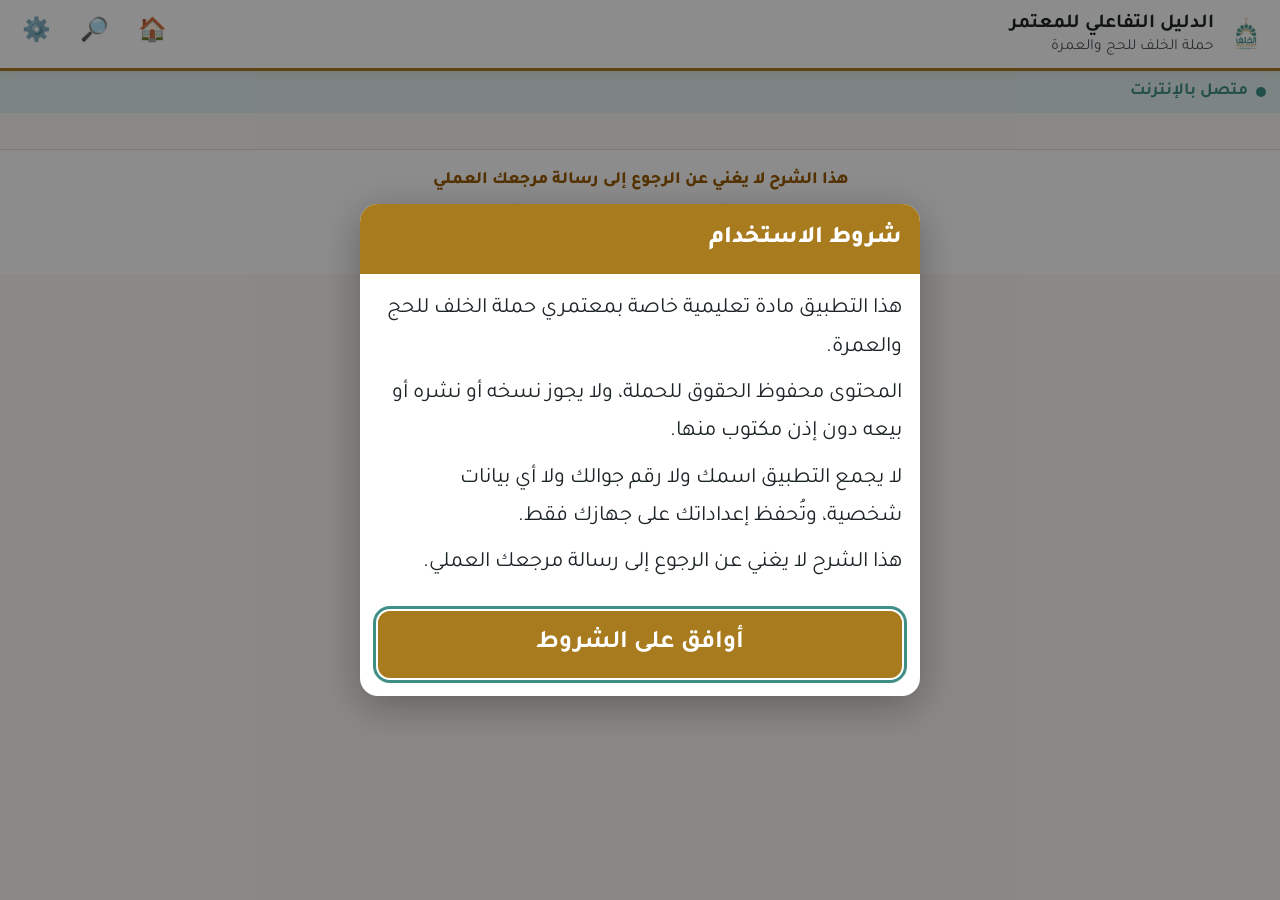
<file: index.html>
<!doctype html>
<html lang="ar" dir="rtl">
<head>
<meta charset="utf-8">
<meta name="viewport" content="width=device-width, initial-scale=1, viewport-fit=cover">
<meta name="robots" content="noindex, nofollow, noarchive, nosnippet, noimageindex">
<meta name="theme-color" content="#a87b1e">
<meta name="description" content="الدليل التفاعلي للمعتمر — حملة الخلف للحج والعمرة">
<title>الدليل التفاعلي للمعتمر</title>
<link rel="manifest" href="manifest.webmanifest">
<link rel="icon" href="assets/img/icon-192.png">
<link rel="apple-touch-icon" href="assets/img/icon-192.png">
<link rel="preload" href="assets/fonts/tajawal-arabic-700-normal.woff2" as="font" type="font/woff2" crossorigin>
<link rel="preload" href="assets/fonts/noto-naskh-arabic-arabic-600-normal.woff2" as="font" type="font/woff2" crossorigin>
<link rel="stylesheet" href="css/app.css">
</head>
<body>
<noscript><p style="padding:20px">يحتاج التطبيق تفعيل JavaScript في المتصفح.</p></noscript>
<div id="app"><div class="spinner" role="status" aria-label="جارٍ التحميل"></div></div>
<script type="module" src="js/pilgrim.js"></script>
</body>
</html>
</file>
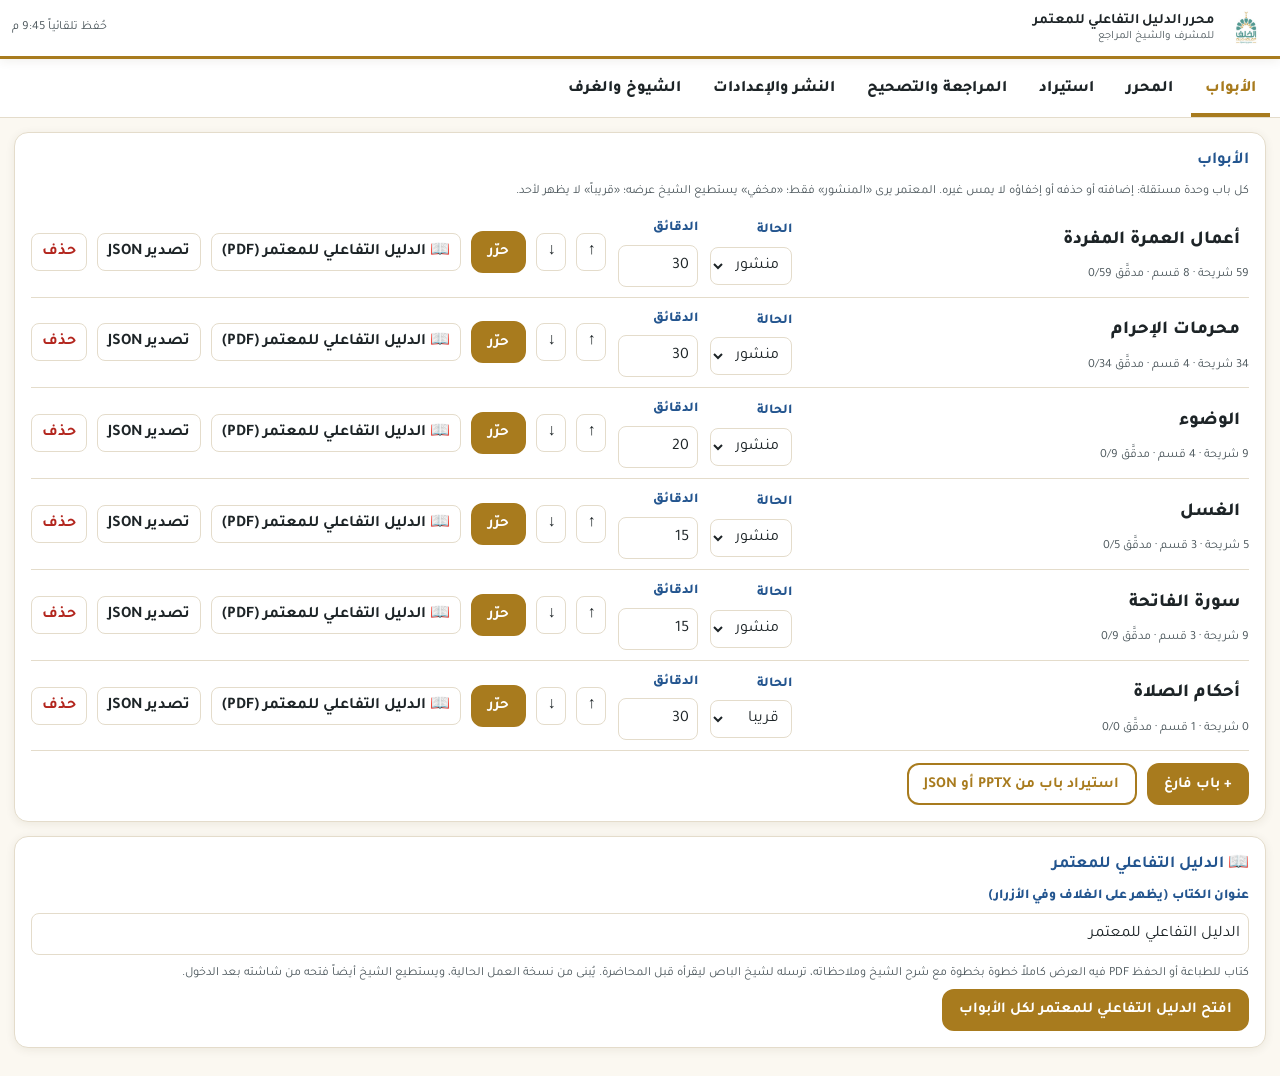
<file: admin.html>
<!doctype html>
<html lang="ar" dir="rtl">
<head>
<meta charset="utf-8">
<meta name="viewport" content="width=device-width, initial-scale=1">
<meta name="robots" content="noindex, nofollow, noarchive">
<meta name="theme-color" content="#a87b1e">
<title>المحرر — الدليل التفاعلي للمعتمر</title>
<link rel="icon" href="assets/img/icon-192.png">
<link rel="stylesheet" href="css/app.css">
<style>
  body { --base: 16px; font-size: 16px; }
  .tabs { display: flex; gap: 4px; overflow-x: auto; background: var(--card); border-bottom: 1px solid var(--line); padding: 6px 10px 0; position: sticky; top: 59px; z-index: 19; }
  .tabs button { border: 0; background: none; padding: 10px 14px; font-weight: 800; cursor: pointer; border-bottom: 4px solid transparent; white-space: nowrap; min-height: 46px; }
  .tabs button[aria-selected="true"] { border-color: var(--gold); color: var(--gold); }
  .admin-main { max-width: 1500px; margin: 0 auto; padding: 14px; width: 100%; }
  .btn { min-height: 42px; font-size: .95em; }
  .tool { border: 1px solid var(--line); background: var(--card); border-radius: 8px; padding: 4px 10px; cursor: pointer; font-weight: 700; min-height: 36px; }
  .tool:hover { border-color: var(--gold); }
  .tool.danger { color: var(--red); }
  input[type=text], input[type=number], input[type=password], textarea, select { border: 1.5px solid var(--line); border-radius: 8px; padding: 6px 8px; background: var(--card); min-height: 38px; max-width: 100%; }
  textarea { width: 100%; resize: vertical; line-height: 1.7; }
  .fld { display: grid; gap: 4px; margin: 8px 0; }
  .fld > span:first-child { font-weight: 800; font-size: .85em; color: var(--blue); }
  .fld.inl { margin: 0; }
  .check { display: flex; align-items: center; gap: 6px; font-weight: 700; margin: 8px 0; cursor: pointer; }
  .check input { width: 20px; height: 20px; }
  .inline { border: 1px dashed transparent !important; background: transparent !important; font-weight: 800; width: 100%; }
  .inline:hover, .inline:focus { border-color: var(--gold) !important; background: var(--card) !important; }
  .inline.big { font-size: 1.15em; }
  .warnline { color: var(--warn); font-weight: 800; font-size: .85em; }
  .okline { color: var(--ok); font-weight: 800; }
  .ok { color: var(--ok); font-weight: 800; } .warn { color: var(--warn); font-weight: 800; }
  .ch-row { display: grid; grid-template-columns: 1fr auto auto auto; gap: 12px; align-items: center; border-bottom: 1px solid var(--line); padding: 10px 0; }
  @media (max-width: 800px) { .ch-row { grid-template-columns: 1fr 1fr; } }
  .ed-grid { display: grid; gap: 14px; grid-template-columns: 290px minmax(0, 1fr) 380px; align-items: start; }
  @media (max-width: 1200px) { .ed-grid { grid-template-columns: 260px minmax(0, 1fr); } .ed-preview { grid-column: 1 / -1; position: static !important; max-height: none !important; } }
  @media (max-width: 760px) { .ed-grid { grid-template-columns: 1fr; } .ed-tree { position: static !important; max-height: 50vh !important; } }
  .ed-tree, .ed-preview { position: sticky; top: 120px; max-height: calc(100vh - 130px); overflow: auto; background: var(--card); border: 1px solid var(--line); border-radius: 12px; padding: 10px; }
  .ed-chsel { width: 100%; font-weight: 800; }
  .ed-sec { border-top: 2px solid var(--gold-soft); margin-top: 10px; padding-top: 6px; }
  .ed-sec-head { display: flex; gap: 4px; align-items: center; }
  .ed-sec-head .mins { width: 56px; }
  .ed-sec-tools { display: flex; gap: 4px; flex-wrap: wrap; margin: 4px 0; }
  .ed-sec-tools .tool { min-height: 30px; padding: 2px 8px; font-size: .85em; }
  .ed-slides { list-style: none; padding: 0; margin: 0; }
  .ed-slides button { width: 100%; text-align: start; border: 0; background: none; padding: 5px 6px; border-radius: 6px; cursor: pointer; font-size: .88em; line-height: 1.5; }
  .ed-slides button.on { background: var(--gold-soft); outline: 2px solid var(--gold); }
  .ed-slides .aud { font-size: .8em; color: var(--blue); }
  .ed-main { min-width: 0; }
  .ed-slide-head { display: flex; flex-wrap: wrap; gap: 8px; align-items: center; justify-content: space-between; margin-bottom: 8px; }
  .ed-slide-head h2 { color: var(--gold); }
  .ed-meta, .ed-step { background: var(--card); border: 1px solid var(--line); border-radius: 12px; padding: 10px 12px; margin-bottom: 12px; }
  .ed-step { border-inline-start: 6px solid var(--teal); }
  .ed-step-head { display: flex; gap: 6px; align-items: center; color: var(--teal); margin-bottom: 6px; }
  .ed-block { border: 1.5px solid var(--line); border-radius: 10px; padding: 8px 10px; margin: 8px 0; transition: box-shadow .3s; }
  .ed-block.flash { box-shadow: 0 0 0 4px var(--gold); }
  .ed-block-head { display: flex; gap: 6px; align-items: center; flex-wrap: wrap; }
  .ed-block-head .tag { background: var(--blue-soft); color: var(--blue); border-radius: 6px; padding: 0 8px; font-weight: 800; font-size: .85em; }
  .ed-add { margin-top: 6px; }
  .op-row { border: 1px dashed var(--line); border-radius: 8px; padding: 6px; margin: 4px 0; }
  .thumb { max-width: 220px; border-radius: 8px; border: 1px solid var(--line); }
  .ed-preview .slide:not(.stage-slide) { font-size: 15px; }
  .ed-preview .row { margin-bottom: 6px; }
  .ed-preview [data-bid] { cursor: pointer; }
  .report { white-space: pre-wrap; font-size: .82em; background: var(--bg); border: 1px solid var(--line); border-radius: 8px; padding: 10px; max-height: 60vh; overflow: auto; direction: rtl; }
  .corr { border: 1px solid var(--line); border-radius: 10px; padding: 8px 10px; margin: 8px 0; }
  .corr.done { opacity: .6; }
  .diff { display: grid; grid-template-columns: 1fr 1fr; gap: 8px; margin: 6px 0; }
  .diff > div { background: var(--bg); border-radius: 8px; padding: 6px 8px; }
  .diff .after { background: var(--teal-soft); }
  .pre { white-space: pre-wrap; }
  ins { background: #c8f0d4; text-decoration: none; border-radius: 3px; }
  .logtable { overflow: auto; max-height: 60vh; }
  table { border-collapse: collapse; width: 100%; font-size: .85em; }
  th, td { border-bottom: 1px solid var(--line); padding: 6px; text-align: start; vertical-align: top; }
  th { background: var(--gold-soft); position: sticky; top: 0; }
  td.cell { max-width: 260px; white-space: pre-wrap; }
  .ranges .range { margin: 6px 0; }
  .pv-scaler { position: relative; overflow: hidden; }
  .pv-stage { position: absolute; top: 0; right: 0; transform-origin: top right; }
  .pv-player { position: absolute !important; inset: auto !important; top: 0 !important; right: 0 !important; z-index: auto !important; transform-origin: top right; border: 8px solid #222; border-radius: 26px; overflow: hidden; box-sizing: content-box; }
  .pv-player .pl-bar { padding-top: 6px; }
  .pv-player .pl-nav { padding-bottom: 8px; }
  .pv-player button { pointer-events: none; }
</style>
</head>
<body>
<div id="app"><div class="spinner" role="status" aria-label="جارٍ التحميل"></div></div>
<script src="js/vendor/jszip.min.js"></script>
<script src="js/vendor/xlsx.full.min.js"></script>
<script type="module" src="js/admin/admin.js"></script>
</body>
</html>
</file>
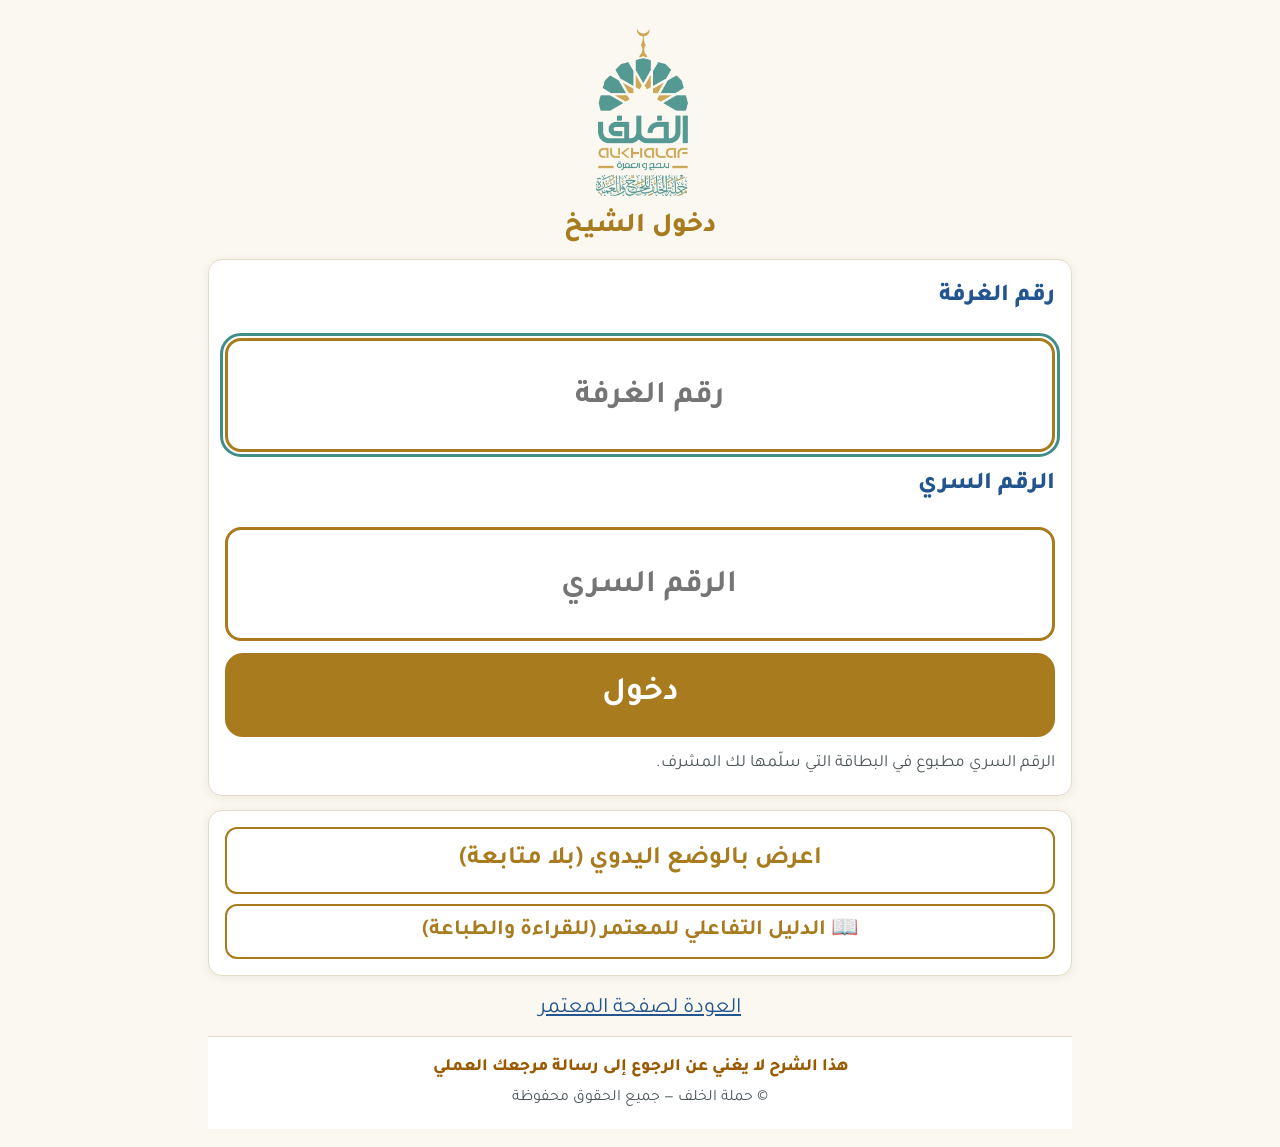
<file: sheikh.html>
<!doctype html>
<html lang="ar" dir="rtl">
<head>
<meta charset="utf-8">
<meta name="viewport" content="width=device-width, initial-scale=1, viewport-fit=cover">
<meta name="robots" content="noindex, nofollow, noarchive">
<meta name="referrer" content="no-referrer">
<meta name="theme-color" content="#a87b1e">
<title>شاشة الشيخ — الدليل التفاعلي للمعتمر</title>
<link rel="preload" href="assets/fonts/noto-naskh-arabic-arabic-600-normal.woff2" as="font" type="font/woff2" crossorigin>
<link rel="manifest" href="manifest.webmanifest">
<link rel="icon" href="assets/img/icon-192.png">
<link rel="stylesheet" href="css/app.css">
<style>
  .sh-top { display: flex; flex-wrap: wrap; gap: 8px; align-items: center; padding: 8px 12px; background: var(--card); border-bottom: 3px solid var(--gold); position: sticky; top: 0; z-index: 20; }
  .sh-top .codechip { font-weight: 800; font-size: 1.15em; background: var(--gold-soft); color: var(--gold); border: 2px solid var(--gold); border-radius: 12px; padding: 4px 14px; cursor: pointer; direction: ltr; }
  .sh-top .stat { font-size: .78em; font-weight: 800; padding: 4px 10px; border-radius: 10px; background: var(--teal-soft); color: var(--teal); }
  .sh-top .stat.bad { background: var(--warn-soft); color: var(--warn); }
  .sh-top .stat.priv { background: var(--blue-soft); color: var(--blue); }
  .sh-top .btn { min-height: 44px; padding: .3em .8em; font-size: .85em; }
  .sh-wrap { display: grid; gap: 14px; max-width: 1400px; margin: 0 auto; padding: 12px; width: 100%; flex: 1; }
  @media (min-width: 1000px) { .sh-wrap { grid-template-columns: 1fr 340px; align-items: start; } .sh-side { position: sticky; top: 76px; } }
  .sh-pos { text-align: center; font-weight: 800; color: var(--blue); font-size: 1.1em; }
  .sh-pos.huge { font-size: 2.6em; line-height: 1.3; background: var(--warn-soft); border: 3px solid var(--warn); border-radius: 18px; padding: 10px; color: var(--warn); }
  .sh-controls { display: grid; grid-template-columns: 1fr 2fr; gap: 10px; position: sticky; bottom: 0; background: var(--bg); padding: 8px 0 calc(8px + env(safe-area-inset-bottom)); z-index: 10; }
  .sh-controls .btn { min-height: 76px; font-size: 1.3em; }
  .bigcode { font-size: min(28vw, 220px); font-weight: 800; letter-spacing: .08em; direction: ltr; color: var(--blue); line-height: 1; margin: 10px 0; }
  .timer { font-size: 1.6em; font-weight: 800; direction: ltr; text-align: center; color: var(--blue); }
  .timer.over { color: var(--red); }
  .notes { white-space: pre-wrap; font-size: .9em; }
  .jump select { width: 100%; font-size: 1em; min-height: 52px; border: 2px solid var(--gold); border-radius: 12px; background: var(--card); padding: 6px; }
  .slide-hidden-note { text-align: center; padding: 6px; border-radius: 10px; background: var(--ink); color: var(--bg); font-weight: 800; position: absolute; top: 6px; inset-inline: 30%; z-index: 5; }
  .sh-stage { position: relative; width: 100%; aspect-ratio: 16 / 9; max-height: calc(100dvh - 230px); }
  .sh-pos .small { color: var(--ink-2); }
  .trow { display: flex; justify-content: space-between; gap: 10px; padding: 4px 0; border-bottom: 1px dashed var(--line); font-size: .9em; }
  .trow.over b { color: var(--red); }
  .notes { font-size: .9em; }
  .phone-only { display: none !important; }
  /* الجوال: شريط علوي في سطر واحد، والمنصة تملأ الشاشة (يُحسب ارتفاعها في الكود) */
  body.sh-phone .wide-only { display: none !important; }
  body.sh-phone .phone-only { display: inline-flex !important; }
  body.sh-phone .sh-top { flex-wrap: nowrap; gap: 6px; padding: 6px 8px; }
  body.sh-phone .sh-top .mark { width: 34px !important; height: 34px !important; }
  body.sh-phone .sh-top .codechip { font-size: 1em; padding: 2px 10px; white-space: nowrap; flex: none; }
  body.sh-phone .sh-top .stat { font-size: .7em; padding: 3px 6px; white-space: nowrap; overflow: hidden; text-overflow: ellipsis; min-width: 0; }
  body.sh-phone .sh-top .btn { min-height: 42px; padding: .2em .6em; font-size: .85em; white-space: nowrap; }
  body.sh-phone .sh-wrap { padding: 6px 6px 12px; gap: 10px; }
  body.sh-phone .sh-stage { aspect-ratio: auto; max-height: none; }
  body.sh-phone .sh-pos { font-size: .85em; line-height: 1.4; }
  body.sh-phone .sh-pos .small { display: none; }
  body.sh-phone .sh-pos.huge { font-size: 1.5em; padding: 4px; }
  body.sh-phone .sh-controls { padding: 6px 0 calc(6px + env(safe-area-inset-bottom)); gap: 8px; }
  body.sh-phone .sh-controls .btn { min-height: 58px; font-size: 1.1em; white-space: nowrap; padding-inline: .4em; }
  @media (max-height: 520px) { body.sh-phone .sh-controls .btn { min-height: 46px; } }
</style>
</head>
<body>
<div id="app"><div class="spinner" role="status" aria-label="جارٍ التحميل"></div></div>
<script type="module" src="js/sheikh.js"></script>
</body>
</html>
</file>
<file: css/app.css>
/* الدليل التفاعلي للمعتمر — أنماط مشتركة */
@font-face { font-family: Tajawal; font-weight: 400; font-display: swap; src: url(../assets/fonts/tajawal-arabic-400-normal.woff2) format('woff2'); unicode-range: U+0600-06FF, U+0750-077F, U+0870-08FF, U+200C-200E, U+FB50-FDFF, U+FE70-FEFC; }
@font-face { font-family: Tajawal; font-weight: 400; font-display: swap; src: url(../assets/fonts/tajawal-latin-400-normal.woff2) format('woff2'); unicode-range: U+0000-00FF, U+2000-206F; }
@font-face { font-family: Tajawal; font-weight: 500; font-display: swap; src: url(../assets/fonts/tajawal-arabic-500-normal.woff2) format('woff2'); unicode-range: U+0600-06FF, U+0750-077F, U+0870-08FF, U+200C-200E, U+FB50-FDFF, U+FE70-FEFC; }
@font-face { font-family: Tajawal; font-weight: 500; font-display: swap; src: url(../assets/fonts/tajawal-latin-500-normal.woff2) format('woff2'); unicode-range: U+0000-00FF, U+2000-206F; }
@font-face { font-family: Tajawal; font-weight: 700; font-display: swap; src: url(../assets/fonts/tajawal-arabic-700-normal.woff2) format('woff2'); unicode-range: U+0600-06FF, U+0750-077F, U+0870-08FF, U+200C-200E, U+FB50-FDFF, U+FE70-FEFC; }
@font-face { font-family: Tajawal; font-weight: 700; font-display: swap; src: url(../assets/fonts/tajawal-latin-700-normal.woff2) format('woff2'); unicode-range: U+0000-00FF, U+2000-206F; }
@font-face { font-family: Tajawal; font-weight: 800; font-display: swap; src: url(../assets/fonts/tajawal-arabic-800-normal.woff2) format('woff2'); unicode-range: U+0600-06FF, U+0750-077F, U+0870-08FF, U+200C-200E, U+FB50-FDFF, U+FE70-FEFC; }
@font-face { font-family: Tajawal; font-weight: 800; font-display: swap; src: url(../assets/fonts/tajawal-latin-800-normal.woff2) format('woff2'); unicode-range: U+0000-00FF, U+2000-206F; }

:root {
  --gold: #a87b1e;
  --gold-2: #d4a955;
  --gold-soft: #f6ecd6;
  --teal: #3f8f86;
  --teal-soft: #e3f1ef;
  --blue: #23558f;
  --blue-soft: #e4edf8;
  --red: #b3261e;
  --bg: #fbf8f1;
  --card: #ffffff;
  --ink: #1d2427;
  --ink-2: #4c575c;
  --line: #e4dccb;
  --ok: #2e7d4f;
  --warn: #9a5b00;
  --warn-soft: #fff3dc;
  --shadow: 0 2px 10px rgb(60 45 10 / 8%);
  --fs: 1;              /* مقياس الخط (يتحكم به المعتمر) */
  --base: calc(19px * var(--fs));
  --radius: 14px;
  color-scheme: light;
}
:root[data-theme="dark"] {
  --gold: #e0b45c; --gold-2: #e8c272; --gold-soft: #3a3122;
  --teal: #6cc2b7; --teal-soft: #1d3330;
  --blue: #8fb6e8; --blue-soft: #1c2a3b;
  --red: #ff8a80;
  --bg: #111819; --card: #1a2324; --ink: #eef2f1; --ink-2: #b4c0c2; --line: #2e3a3c;
  --ok: #7fd3a0; --warn: #ffc56b; --warn-soft: #3a2f1a;
  --shadow: none;
  color-scheme: dark;
}

* { box-sizing: border-box; }
html { -webkit-text-size-adjust: 100%; }
body {
  margin: 0; background: var(--bg); color: var(--ink);
  font-family: Tajawal, 'Segoe UI', Tahoma, sans-serif; font-size: var(--base); line-height: 1.75;
  min-height: 100dvh; display: flex; flex-direction: column;
}
/* روادع النسخ (ليست حماية مطلقة) */
body.nocopy { -webkit-user-select: none; user-select: none; -webkit-touch-callout: none; }
body.nocopy img { pointer-events: none; -webkit-user-drag: none; }
input, textarea, [contenteditable] { -webkit-user-select: text; user-select: text; }

button, input, select, textarea { font: inherit; color: inherit; }
h1, h2, h3 { line-height: 1.4; margin: 0; }
p { margin: 0 0 .35em; }
p:last-child { margin-bottom: 0; }
a { color: var(--blue); }
[hidden] { display: none !important; }
.ltr { direction: ltr; unicode-bidi: isolate; }
.small { font-size: .78em; color: var(--ink-2); }
.muted { color: var(--ink-2); }
.row { display: flex; gap: 10px; flex-wrap: wrap; align-items: center; }
.grow { flex: 1; }
.center { text-align: center; }
.sr { position: absolute; width: 1px; height: 1px; overflow: hidden; clip: rect(0 0 0 0); }

/* ---------- الأزرار ---------- */
.btn {
  appearance: none; border: 2px solid var(--gold); background: var(--gold); color: #fff;
  border-radius: 12px; padding: .5em 1em; font-weight: 700; cursor: pointer; min-height: 52px;
  display: inline-flex; align-items: center; justify-content: center; gap: .4em; text-decoration: none; line-height: 1.3;
}
:root[data-theme="dark"] .btn:not(.ghost):not(.danger) { color: #1a1406; }
.btn:disabled { opacity: .45; cursor: not-allowed; }
.btn.ghost { background: transparent; color: var(--gold); }
.btn.teal { background: var(--teal); border-color: var(--teal); }
.btn.blue { background: var(--blue); border-color: var(--blue); }
.btn.danger { background: transparent; border-color: var(--red); color: var(--red); }
.btn.big { font-size: 1.15em; min-height: 64px; padding: .6em 1.2em; }
.btn.huge { font-size: 1.5em; min-height: 84px; border-radius: 18px; }
.btn.block { width: 100%; }
.btn:focus-visible, .iconbtn:focus-visible, input:focus-visible { outline: 3px solid var(--teal); outline-offset: 2px; }
.iconbtn { border: 0; background: transparent; cursor: pointer; padding: 8px; min-width: 48px; min-height: 48px; border-radius: 12px; font-size: 1.05em; }
.iconbtn:hover { background: var(--gold-soft); }

/* ---------- الترويسة ---------- */
.appbar {
  position: sticky; top: 0; z-index: 20; background: var(--card); border-bottom: 3px solid var(--gold);
  display: flex; align-items: center; gap: 10px; padding: 6px 12px; box-shadow: var(--shadow);
}
.appbar .mark { width: 44px; height: 44px; border-radius: 10px; background: #fff; padding: 2px; object-fit: contain; flex: none; }
.appbar .title { flex: 1; min-width: 0; }
.appbar .title b { display: block; font-size: .9em; line-height: 1.25; }
.appbar .title span { display: block; font-size: .7em; color: var(--ink-2); line-height: 1.3; }

.netbar { display: flex; align-items: center; gap: 8px; padding: 6px 14px; font-size: .78em; font-weight: 700; background: var(--teal-soft); color: var(--teal); }
.netbar.off { background: var(--warn-soft); color: var(--warn); }
.netbar .dot { width: 10px; height: 10px; border-radius: 50%; background: currentColor; flex: none; }

.banner { margin: 10px 12px 0; padding: 12px 14px; border-radius: 12px; background: var(--warn-soft); color: var(--warn); font-weight: 700; border: 2px solid currentColor; }
.banner.info { background: var(--blue-soft); color: var(--blue); }
.banner .btn { margin-top: 8px; }

main { flex: 1; width: 100%; max-width: 900px; margin: 0 auto; padding: 12px 12px 24px; }
.page-title { font-size: 1.25em; color: var(--gold); margin: 6px 0 12px; font-weight: 800; }

.card { background: var(--card); border: 1px solid var(--line); border-radius: var(--radius); padding: 16px; box-shadow: var(--shadow); margin-bottom: 14px; }
.card h3 { color: var(--blue); font-size: 1.05em; margin-bottom: 8px; }

/* ---------- الدخول للغرفة ---------- */
.join .code-input {
  width: 100%; font-size: 2.4em; letter-spacing: .35em; text-align: center; direction: ltr; font-weight: 800;
  border: 3px solid var(--gold); border-radius: 16px; padding: 8px 4px 8px calc(4px + .35em); background: var(--card); min-height: 84px;
}
.join label { display: block; font-weight: 800; font-size: 1.1em; margin-bottom: 8px; color: var(--blue); }
.hero-logo { display: block; width: 140px; height: 140px; margin: 4px auto 6px; object-fit: contain; }

.chapters { display: grid; gap: 12px; }
.chapter-btn {
  display: flex; align-items: center; gap: 14px; width: 100%; text-align: start; cursor: pointer;
  border: 2px solid var(--line); border-inline-start: 8px solid var(--gold); border-radius: 14px; background: var(--card);
  padding: 14px 16px; font-weight: 800; font-size: 1.1em; min-height: 72px; box-shadow: var(--shadow);
}
.chapter-btn .n { font-size: .7em; color: var(--ink-2); font-weight: 500; display: block; }
.chapter-btn .arrow { margin-inline-start: auto; color: var(--gold); font-size: 1.3em; }
.sec-list { list-style: none; padding: 0; margin: 0; }
.sec-list li button { width: 100%; text-align: start; background: none; border: 0; border-bottom: 1px solid var(--line); padding: 12px 6px; cursor: pointer; min-height: 56px; display: flex; gap: 10px; align-items: center; }
.sec-list li button .no { min-width: 2.2em; height: 2.2em; border-radius: 50%; background: var(--blue-soft); color: var(--blue); display: inline-grid; place-items: center; font-weight: 800; font-size: .8em; }

/* ---------- الشريحة ---------- */
.slide {
  position: relative; background: var(--card); border: 2px solid var(--gold-2); border-radius: 18px; overflow: hidden; box-shadow: var(--shadow);
  isolation: isolate;
}
.slide-head { background: linear-gradient(90deg, var(--gold), var(--gold-2)); color: #fff; padding: 10px 16px; }
:root[data-theme="dark"] .slide-head { color: #1a1406; }
.slide-head:has(.slide-title:empty) { display: none; }
.slide-title { font-size: 1.15em; font-weight: 800; }
.slide-body { padding: 14px 14px 18px; display: grid; gap: 12px; position: relative; z-index: 1; }
.wm { position: absolute; inset: 0; z-index: 0; pointer-events: none;
  background: url(../assets/img/logo-mark.jpg) center 60% / min(70%, 420px) no-repeat; opacity: .07; mix-blend-mode: multiply; }
:root[data-theme="dark"] .wm { display: none; }

.blk { position: relative; border-radius: 14px; }
.blk.reveal { animation: reveal .45s ease-out both; }
@keyframes reveal { from { opacity: 0; transform: translateY(10px); } to { opacity: 1; transform: none; } }
@media (prefers-reduced-motion: reduce) { .blk.reveal { animation: none; } }
.blk.future { opacity: .32; filter: grayscale(.6); outline: 2px dashed var(--line); }
.blk.internal { opacity: .7; outline: 2px dashed var(--red); }
.blk.internal::before { content: 'ملاحظة داخلية — لا تُعرض'; display: block; font-size: .7em; color: var(--red); font-weight: 800; }

.badge {
  float: inline-start; margin-inline-end: 10px; margin-bottom: 4px; min-width: 2.1em; height: 2.1em; padding: 0 .45em; border-radius: 1.05em;
  background: var(--teal); color: #fff; display: inline-grid; place-items: center; font-weight: 800; font-size: .9em; line-height: 1;
  box-shadow: 0 0 0 3px var(--card);
}
.t-box, .ruling, .qa, .nass, .explain { background: var(--card); border: 2.5px solid var(--gold); padding: 12px 14px; }
.t-box .tx { font-weight: 700; color: var(--blue); }
.t-heading { background: var(--gold); color: #fff; padding: 10px 14px; font-weight: 800; font-size: 1.08em; }
:root[data-theme="dark"] .t-heading { color: #1a1406; }
.t-label { justify-self: start; background: var(--blue-soft); color: var(--blue); padding: 2px 14px; font-weight: 800; border-radius: 10px; font-size: .9em; }
.t-niyyah { background: var(--blue); color: #fff; padding: 12px 14px; font-weight: 700; text-align: center; }
:root[data-theme="dark"] .t-niyyah { background: var(--blue-soft); color: var(--blue); border: 2px solid var(--blue); }
.t-question { background: var(--card); border: 2.5px solid var(--red); padding: 12px 14px; font-weight: 700; }
.t-plain { padding: 2px 4px; font-weight: 700; color: var(--blue); }

.src { margin-top: 8px; display: inline-flex; gap: 6px; align-items: center; background: var(--blue-soft); color: var(--blue); border-radius: 10px; padding: 2px 10px; font-size: .8em; font-weight: 700; }
.chip { display: inline-block; font-size: .72em; font-weight: 800; padding: 2px 10px; border-radius: 999px; background: var(--gold-soft); color: var(--gold); margin-top: 6px; margin-inline-end: 6px; }
.chip.ok { background: #e2f3e8; color: var(--ok); }
:root[data-theme="dark"] .chip.ok { background: #1d3326; }
.chip.warn { background: var(--warn-soft); color: var(--warn); }
.chip.st-wajib { background: #fde8e6; color: var(--red); }
:root[data-theme="dark"] .chip.st-wajib { background: #3b1f1d; }
.chip.st-mustahab { background: var(--teal-soft); color: var(--teal); }
.chip.st-fatwa { background: var(--blue-soft); color: var(--blue); }
.chip.st-unspecified { background: transparent; border: 1px dashed var(--ink-2); color: var(--ink-2); }

.ruling .r-q { font-weight: 800; color: var(--red); margin-bottom: 8px; }
.ruling .r-shared { font-weight: 700; color: var(--blue); }
.ruling .r-op { margin-top: 10px; border-inline-start: 5px solid var(--teal); background: var(--teal-soft); border-radius: 10px; padding: 8px 12px; }
.ruling .r-op.r-ref { border-color: var(--line); background: transparent; opacity: .85; }
.ruling .r-who { font-weight: 800; color: var(--teal); font-size: .85em; }
.ruling .r-tx { font-weight: 700; }
.ruling .r-none { margin-top: 8px; font-size: .8em; color: var(--ink-2); }

.qa { border-color: var(--red); }
.qa .qa-tag { display: inline-block; background: var(--red); color: #fff; border-radius: 8px; padding: 0 12px; font-weight: 800; font-size: .85em; margin-bottom: 6px; }
.qa .qa-q { font-weight: 800; }
.qa .reveal { margin-top: 10px; background: var(--teal); border-color: var(--teal); }
.qa .qa-a { margin-top: 10px; padding-top: 10px; border-top: 2px dashed var(--line); font-weight: 700; color: var(--blue); }
.pending { color: var(--warn); font-weight: 800; }

.nass { border-color: var(--teal); background: linear-gradient(var(--card), var(--card)) padding-box; }
.nass .nass-tx { font-size: 1.12em; line-height: 2.15; font-weight: 500; }
.nass.k-talbiya .nass-tx { text-align: center; font-weight: 700; color: var(--blue); }
.nass .tags { margin-top: 4px; }

.img { margin: 0; text-align: center; }
.img img { max-width: 100%; height: auto; border-radius: 14px; border: 3px solid var(--gold-2); display: block; margin: 0 auto; background: var(--gold-soft); }
.img figcaption { margin-top: 4px; }
.img-empty { padding: 30px; border: 2px dashed var(--line); border-radius: 14px; color: var(--ink-2); }
.video .v-frame { position: relative; aspect-ratio: 16 / 9; border-radius: 14px; overflow: hidden; background: #000; }
.video .v-frame iframe, .video .v-frame img { position: absolute; inset: 0; width: 100%; height: 100%; border: 0; object-fit: cover; }
.video .v-ph { position: absolute; inset: 0; display: grid; place-items: center; color: #fff; font-size: 3em; }
.video .row { margin-top: 8px; }
.v-title { font-weight: 800; color: var(--blue); margin-bottom: 6px; }
.audio audio { width: 100%; }
.explain { border-style: dashed; border-color: var(--teal); }
.explain .ex-tag { font-size: .8em; font-weight: 800; color: var(--teal); }
.explain.empty { opacity: .7; }
.unknown { padding: 10px; border: 2px dashed var(--line); color: var(--ink-2); }

/* ---------- شريط التنقل السفلي ---------- */
.navbar {
  position: sticky; bottom: 0; z-index: 15; background: var(--card); border-top: 3px solid var(--gold);
  padding: 8px 10px calc(8px + env(safe-area-inset-bottom)); display: grid; gap: 8px;
}
.navbar .nav-row { display: grid; grid-template-columns: 1fr 1.6fr; gap: 8px; }
.pos { text-align: center; font-weight: 800; color: var(--blue); font-size: .9em; }
.pos .sec { display: block; font-size: .8em; color: var(--ink-2); font-weight: 500; white-space: nowrap; overflow: hidden; text-overflow: ellipsis; }
.follow-strip { display: flex; align-items: center; gap: 8px; background: var(--teal-soft); color: var(--teal); border-radius: 12px; padding: 6px 10px; font-weight: 800; font-size: .85em; }
.follow-strip .dot { width: 12px; height: 12px; border-radius: 50%; background: currentColor; animation: pulse 1.6s infinite; }
@keyframes pulse { 50% { opacity: .3; } }

.manual { display: grid; gap: 8px; }
.manual .bignum { font-size: 1.6em; font-weight: 800; text-align: center; color: var(--blue); }
.manual input { width: 100%; font-size: 1.4em; text-align: center; border: 2px solid var(--gold); border-radius: 12px; min-height: 56px; direction: ltr; }

.cover { position: fixed; inset: 0; z-index: 50; background: var(--bg); display: grid; place-items: center; text-align: center; padding: 24px; }
.cover .msg { font-size: 1.3em; font-weight: 800; color: var(--blue); }
.cover img { width: 160px; height: 160px; object-fit: contain; display: block; margin: 0 auto 10px; }

/* ---------- نوافذ ---------- */
dialog.modal { border: 0; border-radius: 18px; padding: 0; width: min(560px, calc(100vw - 24px)); max-height: calc(100dvh - 24px); background: var(--card); color: var(--ink); box-shadow: 0 10px 40px rgb(0 0 0 / 30%); }
dialog.modal::backdrop { background: rgb(0 0 0 / 45%); }
.modal .m-head { padding: 14px 18px; background: var(--gold); color: #fff; font-weight: 800; font-size: 1.1em; }
:root[data-theme="dark"] .modal .m-head { color: #1a1406; }
.modal .m-body { padding: 16px 18px; display: grid; gap: 12px; overflow: auto; }
.modal .m-foot { padding: 12px 18px 18px; display: grid; gap: 10px; }
.choice { display: flex; align-items: center; gap: 12px; padding: 14px; border: 2px solid var(--line); border-radius: 14px; cursor: pointer; font-weight: 800; min-height: 64px; background: var(--card); width: 100%; text-align: start; }
.choice[aria-pressed="true"] { border-color: var(--teal); background: var(--teal-soft); }
.choice .tick { margin-inline-start: auto; color: var(--teal); visibility: hidden; font-size: 1.3em; }
.choice[aria-pressed="true"] .tick { visibility: visible; }

.seg { display: grid; grid-auto-flow: column; grid-auto-columns: 1fr; border: 2px solid var(--gold); border-radius: 12px; overflow: hidden; }
.seg button { border: 0; background: var(--card); padding: 10px 6px; font-weight: 800; cursor: pointer; min-height: 52px; }
.seg button[aria-pressed="true"] { background: var(--gold); color: #fff; }
:root[data-theme="dark"] .seg button[aria-pressed="true"] { color: #1a1406; }
.setting { display: grid; gap: 6px; padding: 12px 0; border-bottom: 1px solid var(--line); }
.setting:last-child { border-bottom: 0; }
.setting > b { color: var(--blue); }

.progress { height: 14px; background: var(--gold-soft); border-radius: 8px; overflow: hidden; }
.progress > i { display: block; height: 100%; width: 0; background: var(--teal); transition: width .2s; }

.search-input { width: 100%; font-size: 1.1em; border: 2.5px solid var(--gold); border-radius: 14px; padding: 12px 14px; min-height: 60px; background: var(--card); }
.result { display: block; width: 100%; text-align: start; border: 1px solid var(--line); background: var(--card); border-radius: 14px; padding: 12px 14px; margin-bottom: 10px; cursor: pointer; box-shadow: var(--shadow); }
.result .r-where { font-size: .75em; color: var(--ink-2); font-weight: 700; }
.result .r-text { font-weight: 700; color: var(--blue); }
.result mark { background: var(--gold-soft); color: inherit; border-radius: 4px; }

footer.foot { text-align: center; font-size: .72em; color: var(--ink-2); padding: 14px 12px calc(14px + env(safe-area-inset-bottom)); border-top: 1px solid var(--line); background: var(--card); }
footer.foot p { margin: 2px 0; }
footer.foot .disc { color: var(--warn); font-weight: 800; font-size: 1.1em; }
footer.foot button { background: none; border: 0; color: var(--blue); text-decoration: underline; cursor: pointer; font-size: 1em; }

.toasts { position: fixed; bottom: 110px; inset-inline: 0; display: grid; justify-items: center; gap: 8px; z-index: 100; pointer-events: none; }
.toast { background: var(--ink); color: var(--bg); padding: 10px 18px; border-radius: 12px; font-weight: 700; max-width: 92vw; transition: opacity .4s; box-shadow: 0 4px 18px rgb(0 0 0 / 25%); }
.toast.out { opacity: 0; }

.spinner { width: 42px; height: 42px; border-radius: 50%; border: 5px solid var(--gold-soft); border-top-color: var(--gold); animation: spin 1s linear infinite; margin: 30px auto; }
@keyframes spin { to { transform: rotate(360deg); } }

@media (min-width: 760px) {
  :root { --base: calc(20px * var(--fs)); }
  main { padding: 18px; }
}
@media print {
  .appbar, .navbar, .netbar, footer.foot, .toasts { display: none !important; }
  body.nocopy { display: none; }
}

/* شاشات الجوال الضيقة: عنوان من سطرين وأزرار أصغر قليلاً */
@media (max-width: 420px) {
  .appbar { gap: 6px; padding: 6px 8px; }
  .appbar .title span { display: none; }
  .appbar .title b { font-size: .82em; }
  .appbar .iconbtn { min-width: 42px; padding: 6px 4px; }
  .appbar .mark { width: 40px; height: 40px; }
}

/* ================= منصة العرض بالعرض (خط النسخ) ================= */
@font-face { font-family: Naskh; font-weight: 400; font-display: swap; src: url(../assets/fonts/noto-naskh-arabic-arabic-400-normal.woff2) format('woff2'); unicode-range: U+0600-06FF, U+0750-077F, U+0870-08FF, U+200C-200E, U+FB50-FDFF, U+FE70-FEFC; }
@font-face { font-family: Naskh; font-weight: 600; font-display: swap; src: url(../assets/fonts/noto-naskh-arabic-arabic-600-normal.woff2) format('woff2'); unicode-range: U+0600-06FF, U+0750-077F, U+0870-08FF, U+200C-200E, U+FB50-FDFF, U+FE70-FEFC; }
@font-face { font-family: Naskh; font-weight: 700; font-display: swap; src: url(../assets/fonts/noto-naskh-arabic-arabic-700-normal.woff2) format('woff2'); unicode-range: U+0600-06FF, U+0750-077F, U+0870-08FF, U+200C-200E, U+FB50-FDFF, U+FE70-FEFC; }

.player { position: fixed; inset: 0; z-index: 30; background: var(--bg); display: flex; flex-direction: column; height: 100dvh; }
.pl-bar { flex: none; display: flex; align-items: center; gap: 8px; padding: 6px 10px; padding-top: calc(6px + env(safe-area-inset-top)); background: var(--card); border-bottom: 3px solid var(--gold); min-height: 58px; }
.pl-x { flex: none; width: 44px; height: 44px; border-radius: 12px; border: 2px solid var(--gold); background: transparent; color: var(--gold); font-size: 18px; font-weight: 800; cursor: pointer; }
.pl-bar .follow-strip { flex: none; padding: 4px 10px; font-size: 13px; white-space: nowrap; }
.pl-note { flex: none; background: var(--warn-soft); color: var(--warn); font-weight: 800; font-size: 14px; padding: 6px 10px; display: flex; gap: 8px; align-items: center; flex-wrap: wrap; border-bottom: 2px solid var(--warn); }
.pl-note.info { background: var(--blue-soft); color: var(--blue); border-color: var(--blue); }
.pl-note input { width: 70px; min-height: 40px; text-align: center; border: 2px solid var(--gold); border-radius: 8px; font-size: 16px; direction: ltr; }
.pl-note .btn { min-height: 40px; font-size: 14px; padding: 0 .7em; }
.pl-stage { flex: 1; min-height: 0; position: relative; padding: 6px 6px 4px; }
.pl-nav { flex: none; background: var(--card); border-top: 3px solid var(--gold); padding: 8px 10px calc(8px + env(safe-area-inset-bottom)); display: grid; gap: 8px; }
.pl-extra { display: flex; gap: 8px; }
.pl-extra .btn { flex: 1; min-height: 46px; font-size: 16px; padding: .2em .6em; }
.pl-main { display: grid; grid-template-columns: 1fr 1.5fr; gap: 8px; }
.pl-main .btn { min-height: 56px; font-size: 18px; padding: .2em .5em; white-space: nowrap; }

.stage-slide { font-size: var(--f, 20px); font-family: Naskh, Tajawal, 'Traditional Arabic', serif; line-height: 1.6; display: flex; flex-direction: column; border-width: 2px; border-radius: 14px; }
.stage-slide .slide-head { flex: none; padding: .25em .7em; }
.stage-slide .slide-title { font-size: .95em; font-weight: 700; line-height: 1.5; font-family: Naskh, Tajawal, serif; }
.stage-slide .slide-body { flex: 1; min-height: 0; display: block; overflow: hidden; column-count: var(--cols, 1); column-gap: .9em; column-fill: auto; padding: .45em .6em .2em; container-type: size; }
.stage-slide.scroll .slide-body { overflow: auto; column-count: 1; }
.stage-slide .slide-body > .blk { break-inside: avoid; margin: 0 0 .42em; padding: .35em .6em; display: flow-root; }
.stage-slide .blk p { margin: 0 0 .15em; }
.stage-slide .blk.future { visibility: hidden; }
.stage-slide.v-sheikh .blk.future, .stage-slide.v-editor .blk.future { visibility: visible; opacity: .28; filter: grayscale(.7); outline: none; }
.stage-slide .badge { font-size: .8em; font-family: Tajawal, sans-serif; }
.stage-slide .t-box .tx { font-weight: 600; }
.stage-slide .t-heading { font-weight: 700; padding: .2em .6em; }
.stage-slide .t-label { display: inline-block; padding: .05em .7em; font-size: .85em; }
.stage-slide .t-niyyah { font-weight: 600; line-height: 1.9; }
.stage-slide .t-question { font-weight: 700; }
.stage-slide .ruling .r-q { font-weight: 700; margin-bottom: .2em; }
.stage-slide .ruling .r-shared { font-weight: 600; }
.stage-slide .ruling .r-op { margin-top: .3em; padding: .2em .55em; }
.stage-slide .ruling .r-who { font-family: Tajawal, sans-serif; font-size: .75em; }
.stage-slide .ruling .r-tx { font-weight: 600; }
.stage-slide .chip { font-family: Tajawal, sans-serif; font-size: .62em; margin-top: .2em; padding: 0 .7em; }
.stage-slide .src { font-family: Tajawal, sans-serif; font-size: .7em; margin-top: .25em; }
.stage-slide .nass .nass-tx { font-size: 1.04em; line-height: 1.95; font-weight: 600; }
.stage-slide .qa .reveal { font-size: .8em; min-height: 0; padding: .2em .8em; margin-top: .3em; }
.stage-slide .img img { max-height: 58cqh; width: auto; max-width: 100%; border-width: 2px; }
.stage-slide .img figcaption .chip { font-size: .7em; }
.stage-slide .video .v-frame { max-height: 60cqh; }
.stage-slide .wm { background-size: min(45%, 300px); }

.ex-sheet .m-body { font-family: Naskh, Tajawal, serif; font-size: 1.15em; line-height: 1.9; }
.linkbtn { background: none; border: 0; color: var(--blue); text-decoration: underline; font-weight: 800; cursor: pointer; font-size: .95em; padding: 10px; font-family: inherit; }

/* المشغّل: العنوان في الشريط العلوي لتوفير المساحة */
.player .stage-slide .slide-head { display: none; }
.pl-bar .ttl { flex: 1; display: flex; flex-direction: column; min-width: 0; line-height: 1.3; }
.pl-bar .ttl b { font-family: Naskh, Tajawal, serif; font-size: 17px; font-weight: 700; color: var(--gold); display: -webkit-box; -webkit-line-clamp: 2; -webkit-box-orient: vertical; overflow: hidden; }
.pl-bar .ttl span { font-size: 12.5px; color: var(--blue); font-weight: 800; }
.stage-slide .slide-body { padding: .35em .5em .1em; }
.stage-slide .slide-body > .blk { margin: 0 0 .35em; padding: .3em .55em; }
.slide-title .pg { font-size: .8em; opacity: .85; }

/* الكتل الطويلة تنساب بين الأعمدة، والفقرات وأقوال المراجع لا تنقسم */
.stage-slide .slide-body > .blk.ruling, .stage-slide .slide-body > .blk.t-box, .stage-slide .slide-body > .blk.qa { break-inside: auto; }
.stage-slide .blk p, .stage-slide .r-op, .stage-slide .r-q, .stage-slide .badge { break-inside: avoid; }
/* في منصة العرض: ظهور بالشفافية فقط (التحريك يكسر انسياب الكتل بين الأعمدة) */
.stage-slide .blk.reveal { animation: flashol 1.6s ease-out both; outline: 3px solid transparent; outline-offset: 1px; }
@keyframes flashol { 0% { outline-color: var(--teal); } 100% { outline-color: transparent; } }
@keyframes fadein { from { opacity: 0; } to { opacity: 1; } }
dialog.modal[open] { display: flex; flex-direction: column; overflow: hidden; }
dialog.modal .m-body { min-height: 0; flex: 1 1 auto; }
dialog.modal .m-head, dialog.modal .m-foot { flex: none; }

/* عمود واحد (الجوال عمودياً): المحتوى في وسط المساحة إن قصر، ومن الأعلى إن طال */
.stage-slide.one .slide-body { display: flex; flex-direction: column; justify-content: center; justify-content: safe center; }
.stage-slide.one.scroll .slide-body { justify-content: flex-start; }
.stage-slide.one .slide-body > .blk { flex: none; }
.stage-slide.one .slide-body > .t-label { align-self: flex-start; }
.stage-slide.one .img img { max-height: 46cqh; }
/* الجوال بالعرض (إن أداره المعتمر بنفسه): أزرار التنقل أصغر */
@media (orientation: landscape) and (max-height: 520px) {
  .pl-bar { min-height: 46px; padding-block: 3px; }
  .pl-bar .ttl b { -webkit-line-clamp: 1; font-size: 15px; }
  .pl-nav { align-items: center; padding-block: 4px; }
  .pl-nav:has(.pl-extra) { grid-template-columns: auto 1fr; }
  .pl-main .btn, .pl-extra .btn { min-height: 42px; font-size: 15px; }
}

/* ---------- الرسوم المتحركة: مخطط الطواف ومخطط السعي ---------- */
.blk.diagram { display: flex; flex-direction: column; align-items: center; gap: .3em; text-align: center; }
.dg-svg { display: block; width: 100%; height: auto; max-height: 62vh; margin-inline: auto; font-family: Tajawal, sans-serif; overflow: visible; }
.stage-slide .dg-svg { max-height: 70cqh; }
.stage-slide .slide-body > .blk.diagram { display: flex; flex-direction: column; align-items: center; justify-content: center; }
.stage-slide.one .slide-body > .blk.diagram { flex: 1 1 auto; }
.dg-side { width: 100%; display: flex; flex-direction: column; align-items: center; gap: .3em; }
.dg-cap { display: grid; width: 100%; }
.dg-cap > div { grid-area: 1 / 1; visibility: hidden; align-self: center; }
.dg-cap > div.cur { visibility: visible; }
.dg-count { font-family: Tajawal, sans-serif; font-weight: 800; color: var(--gold); font-size: 1.05em; }
.dg-count.muted { color: var(--ink-2); font-weight: 700; }
.dg-text { color: var(--blue); font-weight: 700; line-height: 1.55; font-size: .82em; }
.dg-text p { margin: 0; }
.dg-draft { background: var(--warn-soft); color: var(--warn); font-size: .5em; }
.dg-floor { fill: var(--gold-soft); }
.dg-guide { fill: none; stroke: var(--gold-2); stroke-width: 2.5; stroke-dasharray: 7 7; }
.dg-guide.faint { opacity: .35; }
.dg-ring { fill: none; stroke: var(--teal); stroke-width: 3; opacity: .45; stroke-linecap: round; }
.dg-ring.cur { stroke-width: 5; opacity: 1; }
.dg-kaaba { fill: #1b1b1b; stroke: #000; stroke-width: 1; }
.dg-band { fill: #c9a34a; }
.dg-hijr { fill: rgb(168 123 30 / 12%); stroke: var(--gold); stroke-width: 5; stroke-linecap: round; }
.dg-hijr.hl { stroke: var(--gold-2); fill: rgb(212 169 85 / 30%); }
.dg-maqam { fill: var(--card); stroke: var(--gold); stroke-width: 3; }
.dg-stone { fill: #3b3b3b; stroke: var(--gold-2); stroke-width: 3; }
.dg-stone.pulse { animation: dg-pulse 1.4s ease-in-out infinite; transform-box: fill-box; transform-origin: center; }
@keyframes dg-pulse { 50% { stroke-width: 7; stroke: #e2b13c; } }
.dg-startline { stroke: var(--gold); stroke-width: 2.5; stroke-dasharray: 5 4; }
.dg-walker circle { fill: var(--teal); stroke: #fff; stroke-width: 3; }
.dg-walker .dg-head { fill: #fff; }
.dg-leftarrow { stroke: var(--gold); stroke-width: 3; fill: none; stroke-dasharray: 4 3; }
.dg-arrowhead { fill: var(--gold); }
.dg-num circle { fill: var(--card); stroke: var(--teal); stroke-width: 2.5; }
.dg-num text { font-size: 15px; font-weight: 800; fill: var(--teal); }
.dg-num.cur circle { fill: var(--teal); }
.dg-num.cur text { fill: #fff; }
.dg-num { transition: opacity .4s; }
.dg-num.wait { opacity: 0; }
.dg-num.done circle { fill: var(--teal-soft); }
.dg-num.todo circle { fill: var(--card); stroke: var(--line); }
.dg-num.todo text { fill: var(--ink-2); }
.dg-lbl { font-size: 21px; font-weight: 800; fill: var(--ink); paint-order: stroke; stroke: var(--card); stroke-width: 4px; stroke-linejoin: round; }
.dg-lbl.small { font-size: 18px; }
.dg-lbl.big { font-size: 26px; }
.dg-lbl.strong { fill: var(--gold); }
.dg-lbl.on-dark { fill: #fff; stroke: none; }
.dg-green { fill: rgb(46 160 90 / 18%); }
.dg-green.hl { fill: rgb(46 160 90 / 38%); }
.dg-greenline { stroke: #2ea05a; stroke-width: 4; }
.dg-hill { fill: #8a6d3b; }
.dg-hill.hl { fill: #a8823f; stroke: #e2b13c; stroke-width: 4; }
.dg-stages { text-align: start; margin: .3em 0; padding-inline-start: 1.4em; font-size: .9em; }
.blk.diagram.print .dg-svg { max-height: 85mm; }
.dg-fields { display: grid; gap: 6px; }
.dg-field { display: grid; gap: 2px; }
@media (prefers-reduced-motion: reduce) { .dg-stone.pulse { animation: none; } }

/* شاشة عريضة (جوال بالعرض أو حاسوب الشيخ): الرسم وعبارته متجاوران */
@container (aspect-ratio > 6/5) {
  .stage-slide .slide-body > .blk.diagram { flex-direction: row; align-items: center; gap: 1em; margin: 0; position: relative; }
  .stage-slide .blk.diagram .dg-svg { width: auto; height: 84cqh; max-height: 84cqh; max-width: 58cqw; flex: none; }
  .stage-slide .blk.diagram .dg-side { flex: 1; }
}

/* ---------- رسوم الوضوء والغسل (المرحلة 3) ---------- */
.bd .bd-skin, .bd .bd-skin * { fill: #eccaa6; stroke: #b98b63; stroke-width: 2; }
.bd .bd-ear { fill: #e2b98f; stroke: #b98b63; stroke-width: 1.5; }
.bd .bd-hair { fill: #4b3a2c; }
.bd .bd-cloth { fill: #dfe7ef; stroke: #9fb1c3; stroke-width: 2; }
.bd .bd-limb-cloth { stroke: #dfe7ef; stroke-width: 26; stroke-linecap: round; fill: none; }
.bd .bd-limb-skin { stroke: #eccaa6; stroke-width: 20; stroke-linecap: round; fill: none; }
.bd .bd-part { fill: rgb(64 168 248 / 40%); stroke: #2f86c8; stroke-width: 1.5; }
.bd .bd-part.strong { fill: rgb(47 134 200 / 55%); }
.bd .bd-part-limb { stroke: rgb(64 168 248 / 55%); stroke-width: 20; stroke-linecap: round; fill: none; }
.bd .bd-region { fill: rgb(212 169 85 / 38%); stroke: var(--gold); stroke-width: 2.5; stroke-dasharray: 6 4; }
.bd .bd-region.faint { fill: rgb(212 169 85 / 14%); stroke-opacity: .5; }
.bd .bd-region-line { fill: none; stroke: var(--gold); stroke-width: 9; stroke-opacity: .45; stroke-linecap: round; }
.bd .bd-none { fill: none; }
.bd .bd-water, .bd .bd-water-g * { fill: rgb(64 168 248 / 58%); stroke: none; }
.bd .bd-stream { stroke: rgb(47 134 200 / 65%); stroke-width: 4; stroke-linecap: round; fill: none; }
.bd .bd-drop { fill: #2f86c8; }
.bd .bd-limit { stroke: var(--gold); stroke-width: 2.5; stroke-dasharray: 6 4; fill: none; }
.bd .bd-dim { stroke: var(--blue); stroke-width: 2.5; fill: none; }
.bd .bd-arrowhead { fill: var(--blue); }
.bd .bd-leader { stroke: var(--ink-2); stroke-width: 1.5; stroke-dasharray: 3 3; }
.bd .bd-finger { fill: #fff; stroke: var(--blue); stroke-width: 2.5; }
.bd .bd-joint { fill: var(--gold); stroke: #fff; stroke-width: 2; }
.bd .bd-dome { fill: var(--card); stroke: var(--ink-2); stroke-width: 2; }
.bd .bd-toe { stroke: #b98b63; stroke-width: 1.5; fill: none; }
.bd .bd-wipe { fill: none; stroke: rgb(47 134 200 / 70%); stroke-width: 10; stroke-linecap: round; }
.bd .bd-hand rect { fill: #e4bd96; stroke: #a8794f; stroke-width: 1.5; }
.bd .bd-num { fill: var(--teal); stroke: #fff; stroke-width: 2; }
.bd .bd-numt { fill: #fff; font-size: 15px; font-weight: 800; }
.bd .bd-numt.small { font-size: 12px; }
.bd .bd-tag.done .bd-num { fill: var(--gold); }
.bd .bd-row { fill: var(--teal-soft); stroke: var(--teal); stroke-width: 2; }
.bd .bd-row.wipe { fill: var(--gold-soft); stroke: var(--gold); }
.bd .bd-pict * { fill: #9fb0c2; stroke: none; }
.bd .bd-pict.cur * { fill: #b9c6d4; }
.bd .bd-pict.n1 * { fill: #2f86c8; }
.bd .bd-pict.n2 * { fill: #6fb0de; }
.bd .bd-pict.n3 * { fill: #a9d0ee; }
.bd .bd-shower path { stroke: #7d8b99; stroke-width: 4; fill: none; }
.bd .bd-shower .bd-shower-head { fill: #7d8b99; }
.bd .bd-panel { fill: var(--card); stroke: var(--line); stroke-width: 2; }
.bd .bd-pool { fill: rgb(47 134 200 / 22%); stroke: rgb(47 134 200 / 55%); stroke-width: 2; }
.bd .bd-pool.front { fill: rgb(47 134 200 / 42%); }
.bd .bd-bubble rect { fill: var(--gold-soft); stroke: var(--gold); stroke-width: 2; }
.dg-lbl.tiny { font-size: 14px; font-weight: 700; }
.dg-svg.bd { overflow: hidden; }
.dg-img { display: block; max-width: 100%; height: auto; max-height: 62vh; margin-inline: auto; border-radius: 12px; }
.stage-slide .dg-img { max-height: 70cqh; }
.dg-marjas { display: grid; gap: .15em; margin-top: .2em; font-size: .78em; }
.dg-marja { color: var(--ink); background: var(--blue-soft); border-radius: 10px; padding: .15em .5em; line-height: 1.5; }
.dg-marja b { color: var(--blue); }

/* ---------- الآيات وبرنامج التدريب على القراءة (المرحلة 3) ---------- */
.blk.ayah { background: var(--card); border: 2px solid var(--gold-2); border-radius: 16px; padding: .5em .7em; text-align: center; }
.ay-text { font-family: Naskh, Tajawal, serif; font-weight: 700; font-size: 1.35em; line-height: 2.1; color: var(--ink); }
.ay-no { color: var(--gold); font-weight: 700; white-space: nowrap; }
.ay-play { margin: .3em auto .2em; min-height: 2.4em; font-size: .85em; }
.ay-tips { text-align: start; margin: .4em 0 0; padding-inline-start: 1.2em; font-size: .78em; color: var(--blue); line-height: 1.7; }
.ay-tips li { margin-bottom: .15em; }
.stage-slide .blk.ayah { padding: .3em .5em; }
.blk.recite { text-align: center; display: grid; gap: .4em; justify-items: center; }
.ay-open { min-height: 3em; }
.player.recite .rc-list { flex: 1; min-height: 0; overflow-y: auto; padding: 10px; display: grid; gap: 10px; align-content: start; }
.rc-ayah { background: var(--card); border: 2px solid var(--line); border-radius: 16px; padding: 8px 12px; text-align: center; cursor: pointer; }
.rc-ayah .ay-text { font-size: 22px; line-height: 2; font-weight: 600; }
.rc-ayah.cur { border-color: var(--gold); box-shadow: 0 0 0 3px var(--gold-soft); }
.rc-ayah.cur .ay-text { font-size: 28px; font-weight: 700; }
.rc-ayah .ay-tips { font-size: 15px; }
.rc-panel { flex: none; background: var(--card); border-top: 3px solid var(--gold); padding: 6px 8px calc(6px + env(safe-area-inset-bottom)); display: grid; gap: 6px; position: relative; }
.rc-status { position: absolute; bottom: calc(100% + 6px); inset-inline: 12px; text-align: center; font-weight: 800; color: var(--blue); font-size: 15px; background: var(--card); border: 2px solid var(--blue); border-radius: 999px; padding: 4px 10px; box-shadow: 0 4px 14px rgb(0 0 0 / 12%); pointer-events: none; }
.rc-status:empty { display: none; }
.rc-all { flex: none; min-height: 40px; font-size: 14px; padding: .2em .6em; white-space: nowrap; }
.rc-status.turn { color: #fff; background: var(--teal); border-color: var(--teal); font-size: 18px; }
.rc-status.rec { color: #fff; background: var(--red); border-color: var(--red); }
.rc-main { display: grid; grid-template-columns: 1fr 1.4fr 1fr; gap: 8px; }
.rc-main .btn { min-height: 52px; font-size: 16px; padding: .2em .4em; white-space: nowrap; }
.rc-play { font-size: 19px !important; }
.rc-opts { display: flex; flex-wrap: wrap; align-items: center; justify-content: center; gap: 4px 8px; }
.rc-opts .seg button { min-height: 36px; min-width: 34px; font-size: 14px; padding: 0 .5em; }
.rc-rec { display: grid; grid-template-columns: 1.3fr 1fr 1.2fr; gap: 6px; }
.rc-rec .btn { min-height: 42px; font-size: 14px; padding: .2em .3em; white-space: nowrap; }
.rc-rec .btn.danger { background: var(--red); color: #fff; border-color: var(--red); }
.seg-tool { display: grid; gap: 10px; }
.seg-table { width: 100%; border-collapse: collapse; font-size: 14px; }
.seg-table th, .seg-table td { border-bottom: 1px solid var(--line); padding: 4px; text-align: start; }
.seg-table input { width: 84px; min-height: 36px; direction: ltr; }
.seg-table tr.cur { background: var(--gold-soft); }
.dg-field { border: 1px solid var(--line); border-radius: 10px; padding: 8px; display: grid; gap: 6px; }
.dg-field details { display: grid; gap: 6px; }

.chip.st-review { background: var(--warn-soft); color: var(--warn); border: 1px solid var(--warn); }
.tool.warn { color: var(--warn); border-color: var(--warn); }
.marja-row { align-items: center; gap: 6px; flex-wrap: wrap; }
.marja-row input:first-child { width: 140px; }
/* التلميح العربي داخل خانة الأرقام: بلا تباعد حتى لا تنفصل الحروف */
.code-input:placeholder-shown { letter-spacing: 0 !important; }
.code-input::placeholder { letter-spacing: 0 !important; font-size: .6em; font-weight: 700; word-spacing: 0; }
</file>
